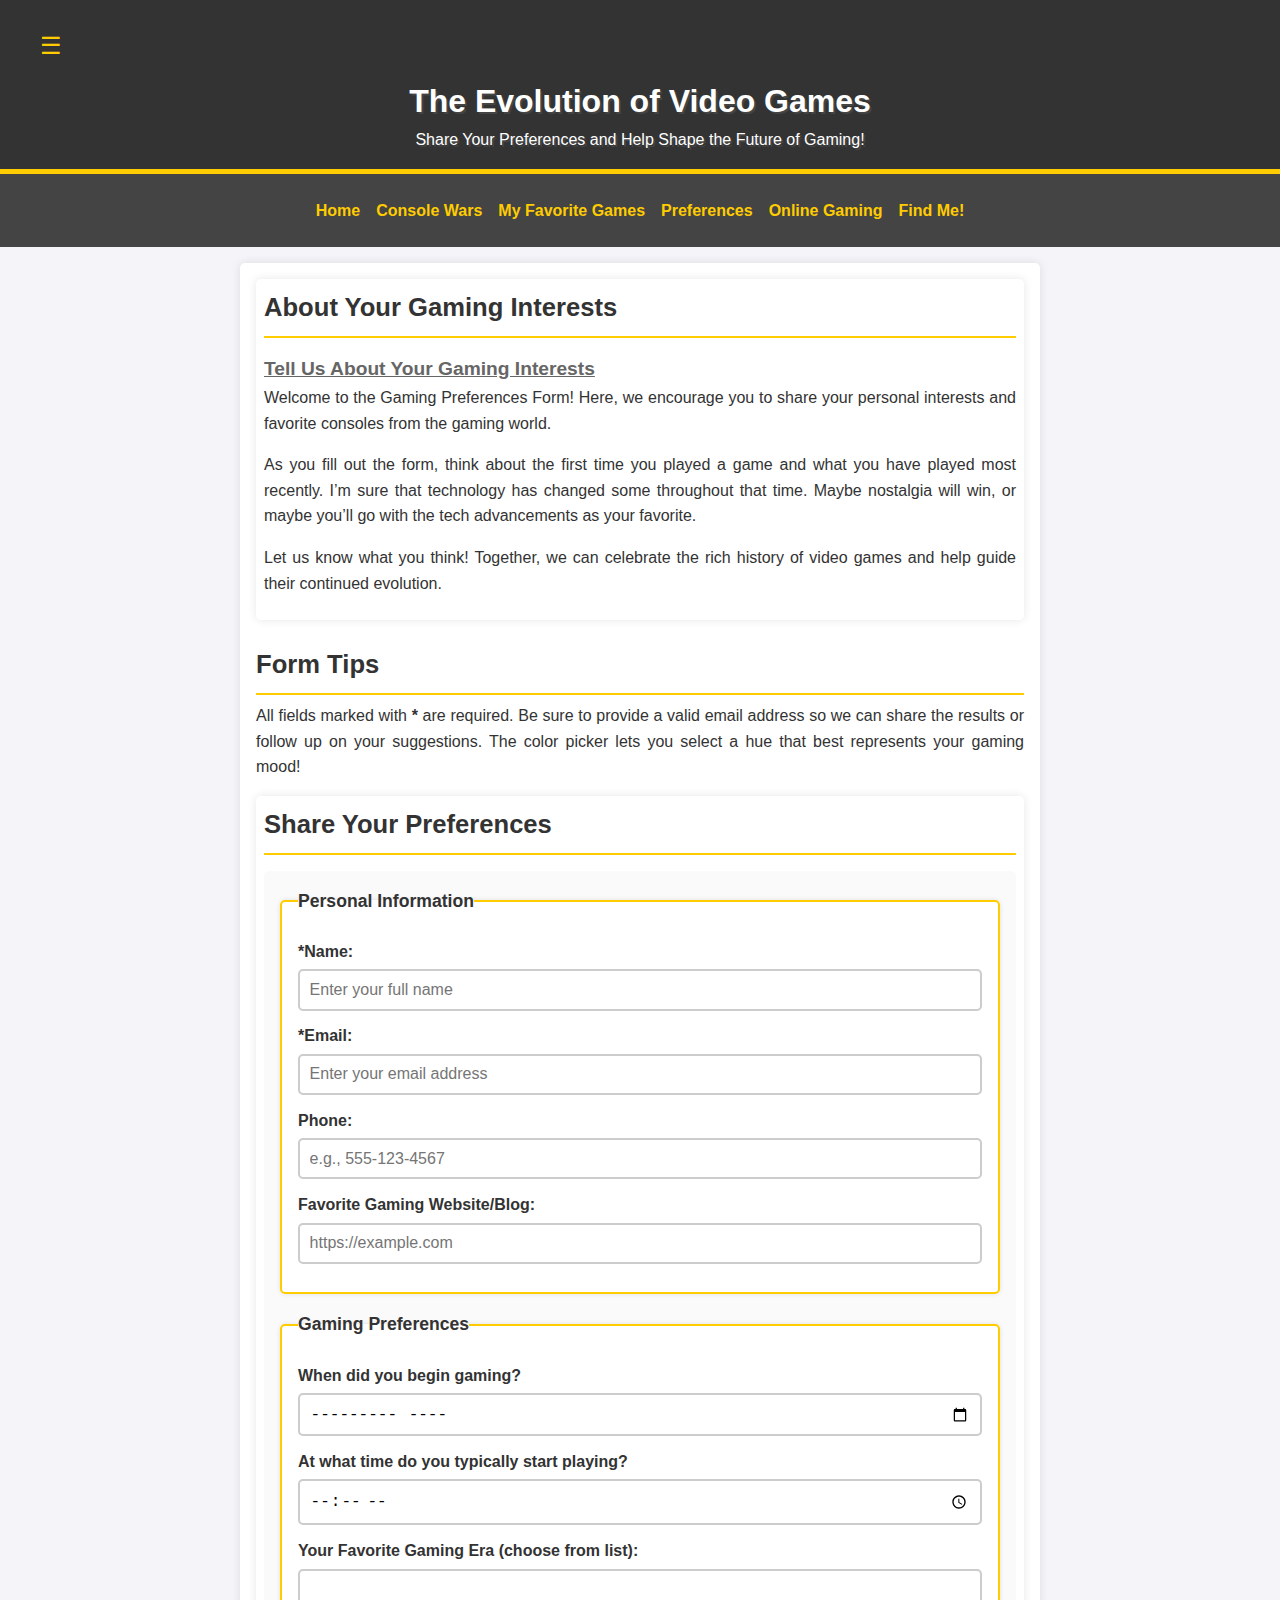
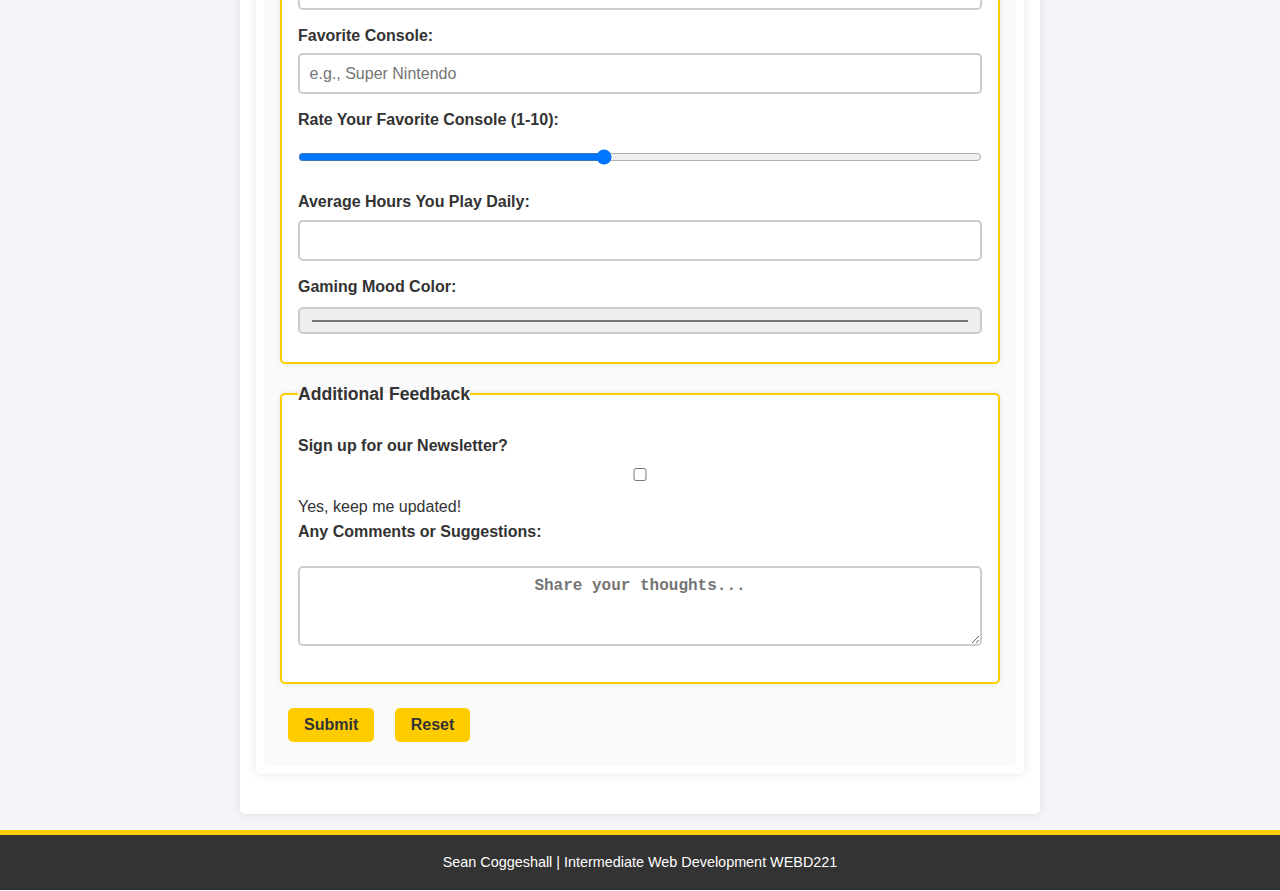
<file: game-form.html>
<!DOCTYPE html>
<html lang="en">
<head>
    <meta charset="UTF-8">
    <meta name="author" content="Sean Coggeshall">
    <meta name="keywords" content="video games, gaming, preferences, form">
    <meta name="description" content="A form to gather user preferences about gaming.">
    <link rel="stylesheet" href="styles.css">
    <meta name="viewport" content="width=device-width, initial-scale=1.0">
    <script src="menu.js" defer></script> 
    <title>Gaming Preferences</title>
    <script>
        // JavaScript validation function
        function validateForm(event) {
            // Prevent form from submitting so we can validate
            event.preventDefault();

            // Get form fields
            var form = document.forms["preferencesForm"];
            var name = form["name"].value.trim();
            var email = form["email"].value.trim();
            var favEra = form["fav-era"].value.trim();
            var favConsole = form["fav-console"].value.trim();
            var phone = form["phone"].value.trim();

            // Check required fields
            if (name === "") {
                alert("Please enter your name.");
                return false;
            }

            if (email === "") {
                alert("Please enter your email.");
                return false;
            }

            // Email format check
            var emailPattern = /^[^@\s]+@[^@\s]+\.[^@\s]+$/;
            if (!emailPattern.test(email)) {
                alert("Please enter a valid email address.");
                return false;
            }

            // If phone is entered, verify format XXX-XXX-XXXX
            if (phone !== "") {
                var phonePattern = /^[0-9]{3}-[0-9]{3}-[0-9]{4}$/;
                if (!phonePattern.test(phone)) {
                    alert("Please enter a valid phone number (e.g., 555-123-4567).");
                    return false;
                }
            }

            if (favEra === "") {
                alert("Please select your favorite gaming era.");
                return false;
            }

            if (favConsole === "") {
                alert("Please enter your favorite console.");
                return false;
            }

            // If all checks pass, submit the form
            form.submit();
        }
    </script>
</head>
<body>

<header id="site-header">
    <button id="hamburger-btn" aria-label="Open/Close Navigation">&#9776;</button>
    <h1>The Evolution of Video Games</h1>
    <p>Share Your Preferences and Help Shape the Future of Gaming!</p>
</header>

<nav id="main-nav">
    <ul>
        <li><a href="index.html">Home</a></li>
        <li><a href="console-wars.html">Console Wars</a></li>
        <li><a href="favorite-games.html">My Favorite Games</a></li>
        <li><a href="game-form.html">Preferences</a></li>
        <li><a href="online-gaming.html">Online Gaming</a></li>
        <li><a href="geolocation.html">Find Me!</a></li>
    </ul>
</nav>

<main id="site-main">
    <section>
        <h2>About Your Gaming Interests</h2>
        <article>
            <h3>Tell Us About Your Gaming Interests</h3>
            <p>Welcome to the Gaming Preferences Form! Here, we encourage you to share your personal interests and favorite consoles from the gaming world.</p>
            <p>As you fill out the form, think about the first time you played a game and what you have played most recently. I’m sure that technology has changed some throughout that time. Maybe nostalgia will win, or maybe you’ll go with the tech advancements as your favorite.</p>
            <p>Let us know what you think! Together, we can celebrate the rich history of video games and help guide their continued evolution.</p>
        </article>
    </section>

    <aside id="form-info">
        <h2>Form Tips</h2>
        <p>All fields marked with <strong>*</strong> are required. Be sure to provide a valid email address so we can share the results or follow up on your suggestions. The color picker lets you select a hue that best represents your gaming mood!</p>
    </aside>

    <section>
        <h2>Share Your Preferences</h2>
        <form name="preferencesForm" action="submit_preferences.php" method="post">
            <fieldset>
                <legend>Personal Information</legend>
                <label for="name">*Name:</label>
                <input type="text" id="name" name="name" placeholder="Enter your full name" required maxlength="50" pattern="[A-Za-z\s]+" title="Only letters and spaces are allowed.">
    
                <label for="email">*Email:</label>
                <input type="email" id="email" name="email" placeholder="Enter your email address" required>
    
                <label for="phone">Phone:</label>
                <input type="tel" id="phone" name="phone" placeholder="e.g., 555-123-4567" pattern="[0-9]{3}-[0-9]{3}-[0-9]{4}" title="Format: 555-123-4567">
                
                <label for="website">Favorite Gaming Website/Blog:</label>
                <input type="url" id="website" name="website" placeholder="https://example.com">
            </fieldset>
    
            <fieldset>
                <legend>Gaming Preferences</legend>
                <label for="start-month">When did you begin gaming?</label>
                <input type="month" id="start-month" name="start-month">
    
                <label for="gaming-time">At what time do you typically start playing?</label>
                <input type="time" id="gaming-time" name="gaming-time">
   
                <label for="fav-era">Your Favorite Gaming Era (choose from list):</label>
                <input list="eras" id="fav-era" name="fav-era" required>
                <datalist id="eras">
                    <option value="1970s & 1980s Arcade Classics">
                    <option value="1990s Console Boom">
                    <option value="2000s Online Revolution">
                    <option value="2010s Indie & VR Rise">
                    <option value="2020s Cloud & Streaming Era">
                </datalist>
    
                <label for="fav-console">Favorite Console:</label>
                <input type="text" id="fav-console" name="fav-console" placeholder="e.g., Super Nintendo" maxlength="30" required>
    
                <label for="console-rating">Rate Your Favorite Console (1-10):</label>
                <input type="range" id="console-rating" name="console-rating" min="1" max="10" value="5">
    
                <label for="daily-play">Average Hours You Play Daily:</label>
                <input type="number" id="daily-play" name="daily-play" min="0" max="24" step="1">
    
                <label for="mood-color">Gaming Mood Color:</label>
                <input type="color" id="mood-color" name="mood-color" value="#ffcc00">
            </fieldset>
    
            <fieldset>
                <legend>Additional Feedback</legend>
                <label for="newsletter">Sign up for our Newsletter?</label>
                <input type="checkbox" id="newsletter" name="newsletter" value="yes"> Yes, keep me updated!
    
                <label for="feedback">Any Comments or Suggestions:</label>
                <textarea id="feedback" name="feedback" placeholder="Share your thoughts..." maxlength="300"></textarea>
            </fieldset>
    
            <button type="submit" onclick="validateForm(event)">Submit</button>
            <button type="reset">Reset</button>
        </form>
    </section>
</main>

<footer id="site-footer">
    <p>Sean Coggeshall | Intermediate Web Development WEBD221</p>
</footer>

</body>
</html>
</file>
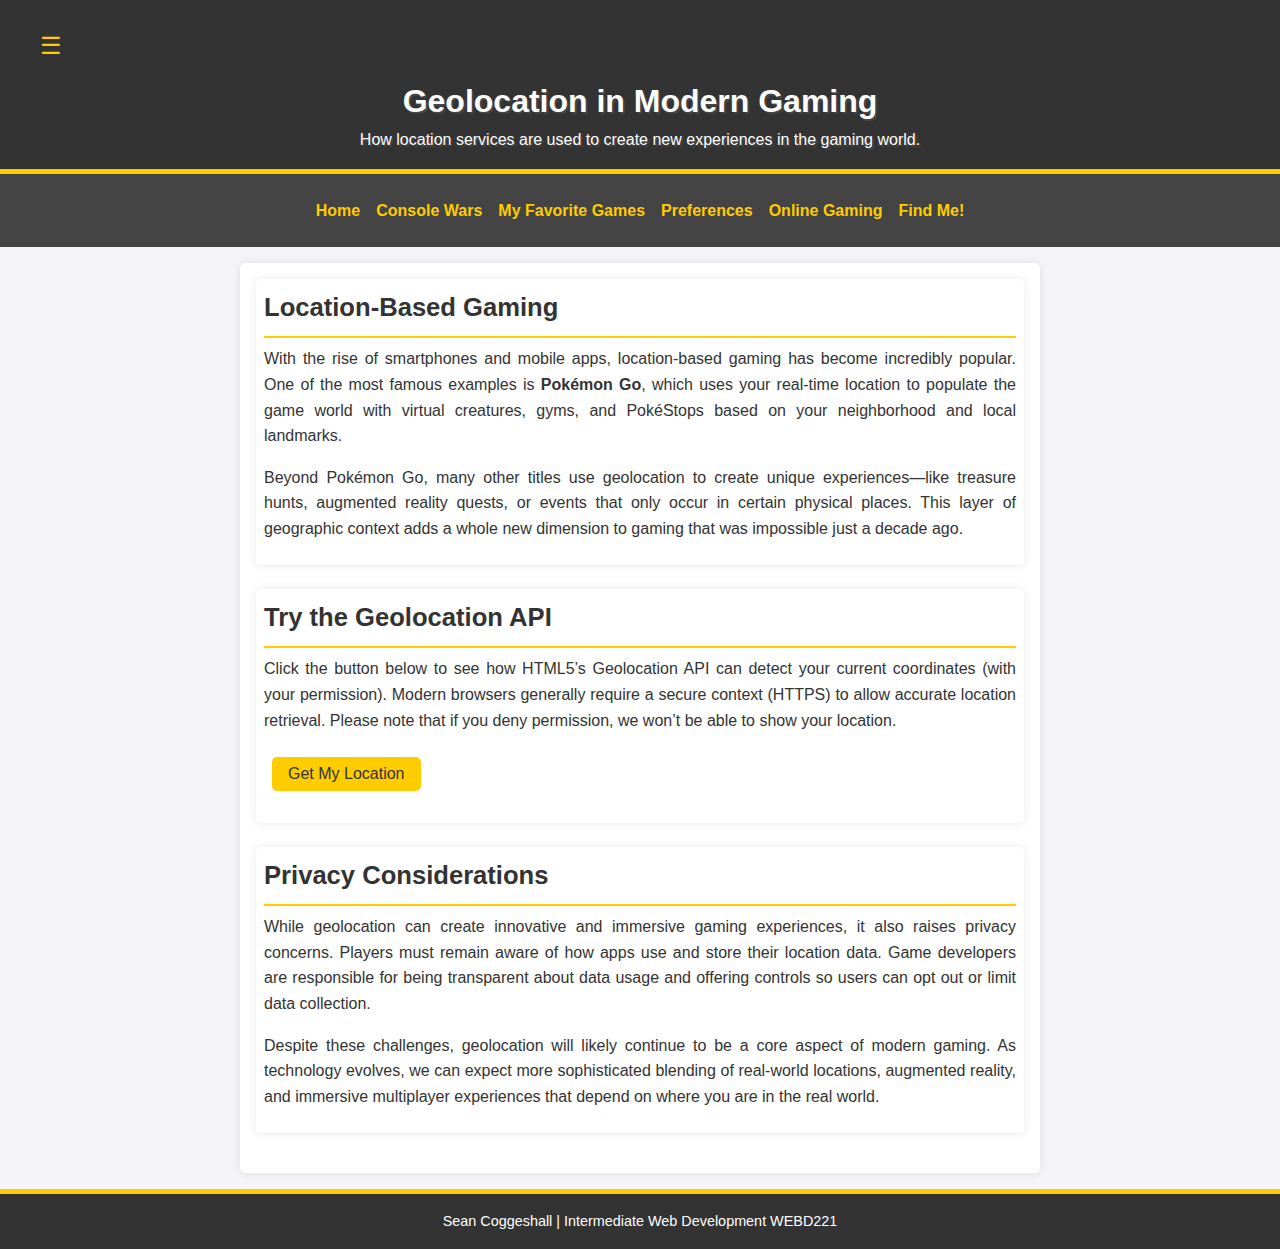
<file: geolocation.html>
<!DOCTYPE html>
<html lang="en">
<head>
    <meta charset="UTF-8">
    <meta name="author" content="Sean Coggeshall">
    <meta name="keywords" content="video games, geolocation, location services, modern gaming">
    <meta name="description" content="Demonstration of the HTML5 Geolocation API and its impact on modern gaming.">
    <link rel="stylesheet" href="styles.css">
    <meta name="viewport" content="width=device-width, initial-scale=1.0">
    <script src="menu.js" defer></script>
    <title>Find Me! (Geolocation Demo)</title>
    <script>
        function getLocation() {
            const status = document.getElementById('geo-status');
            const output = document.getElementById('geo-output');

            // Check if geolocation is supported
            if (!navigator.geolocation) {
                status.textContent = "Geolocation is not supported by your browser.";
                return;
            }

            status.textContent = "Locating...";

            navigator.geolocation.getCurrentPosition(success, error);

            function success(position) {
                const latitude = position.coords.latitude;
                const longitude = position.coords.longitude;
                
                status.textContent = "Location found!";
                output.innerHTML = `
                    <p><strong>Latitude:</strong> ${latitude.toFixed(4)}</p>
                    <p><strong>Longitude:</strong> ${longitude.toFixed(4)}</p>
                `;
            }

            function error() {
                status.textContent = "Unable to retrieve location (permission denied or error).";
            }
        }
    </script>
</head>
<body>

<header id="site-header">
    <button id="hamburger-btn" aria-label="Open/Close Navigation">&#9776;</button>
    <h1>Geolocation in Modern Gaming</h1>
    <p>How location services are used to create new experiences in the gaming world.</p>
</header>

<nav id="main-nav">
    <ul>
        <li><a href="index.html">Home</a></li>
        <li><a href="console-wars.html">Console Wars</a></li>
        <li><a href="favorite-games.html">My Favorite Games</a></li>
        <li><a href="game-form.html">Preferences</a></li>
        <li><a href="online-gaming.html">Online Gaming</a></li>
        <li><a href="geolocation.html">Find Me!</a></li>
    </ul>
</nav>

<main id="site-main">
    <section>
        <h2>Location-Based Gaming</h2>
        <p>With the rise of smartphones and mobile apps, location-based gaming has become incredibly popular. One of the most famous examples is <strong>Pokémon Go</strong>, which uses your real-time location to populate the game world with virtual creatures, gyms, and PokéStops based on your neighborhood and local landmarks.</p>
        <p>Beyond Pokémon Go, many other titles use geolocation to create unique experiences—like treasure hunts, augmented reality quests, or events that only occur in certain physical places. This layer of geographic context adds a whole new dimension to gaming that was impossible just a decade ago.</p>
    </section>

    <section>
        <h2>Try the Geolocation API</h2>
        <p>Click the button below to see how HTML5’s Geolocation API can detect your current coordinates (with your permission). Modern browsers generally require a secure context (HTTPS) to allow accurate location retrieval. Please note that if you deny permission, we won’t be able to show your location.</p>
        <button onclick="getLocation()" id="new-fact">Get My Location</button>
        <p id="geo-status"></p>
        <div id="geo-output"></div>
    </section>

    <section>
        <h2>Privacy Considerations</h2>
        <p>While geolocation can create innovative and immersive gaming experiences, it also raises privacy concerns. Players must remain aware of how apps use and store their location data. Game developers are responsible for being transparent about data usage and offering controls so users can opt out or limit data collection.</p>
        <p>Despite these challenges, geolocation will likely continue to be a core aspect of modern gaming. As technology evolves, we can expect more sophisticated blending of real-world locations, augmented reality, and immersive multiplayer experiences that depend on where you are in the real world.</p>
    </section>
</main>

<footer id="site-footer">
    <p>Sean Coggeshall | Intermediate Web Development WEBD221</p>
</footer>

</body>
</html>
</file>
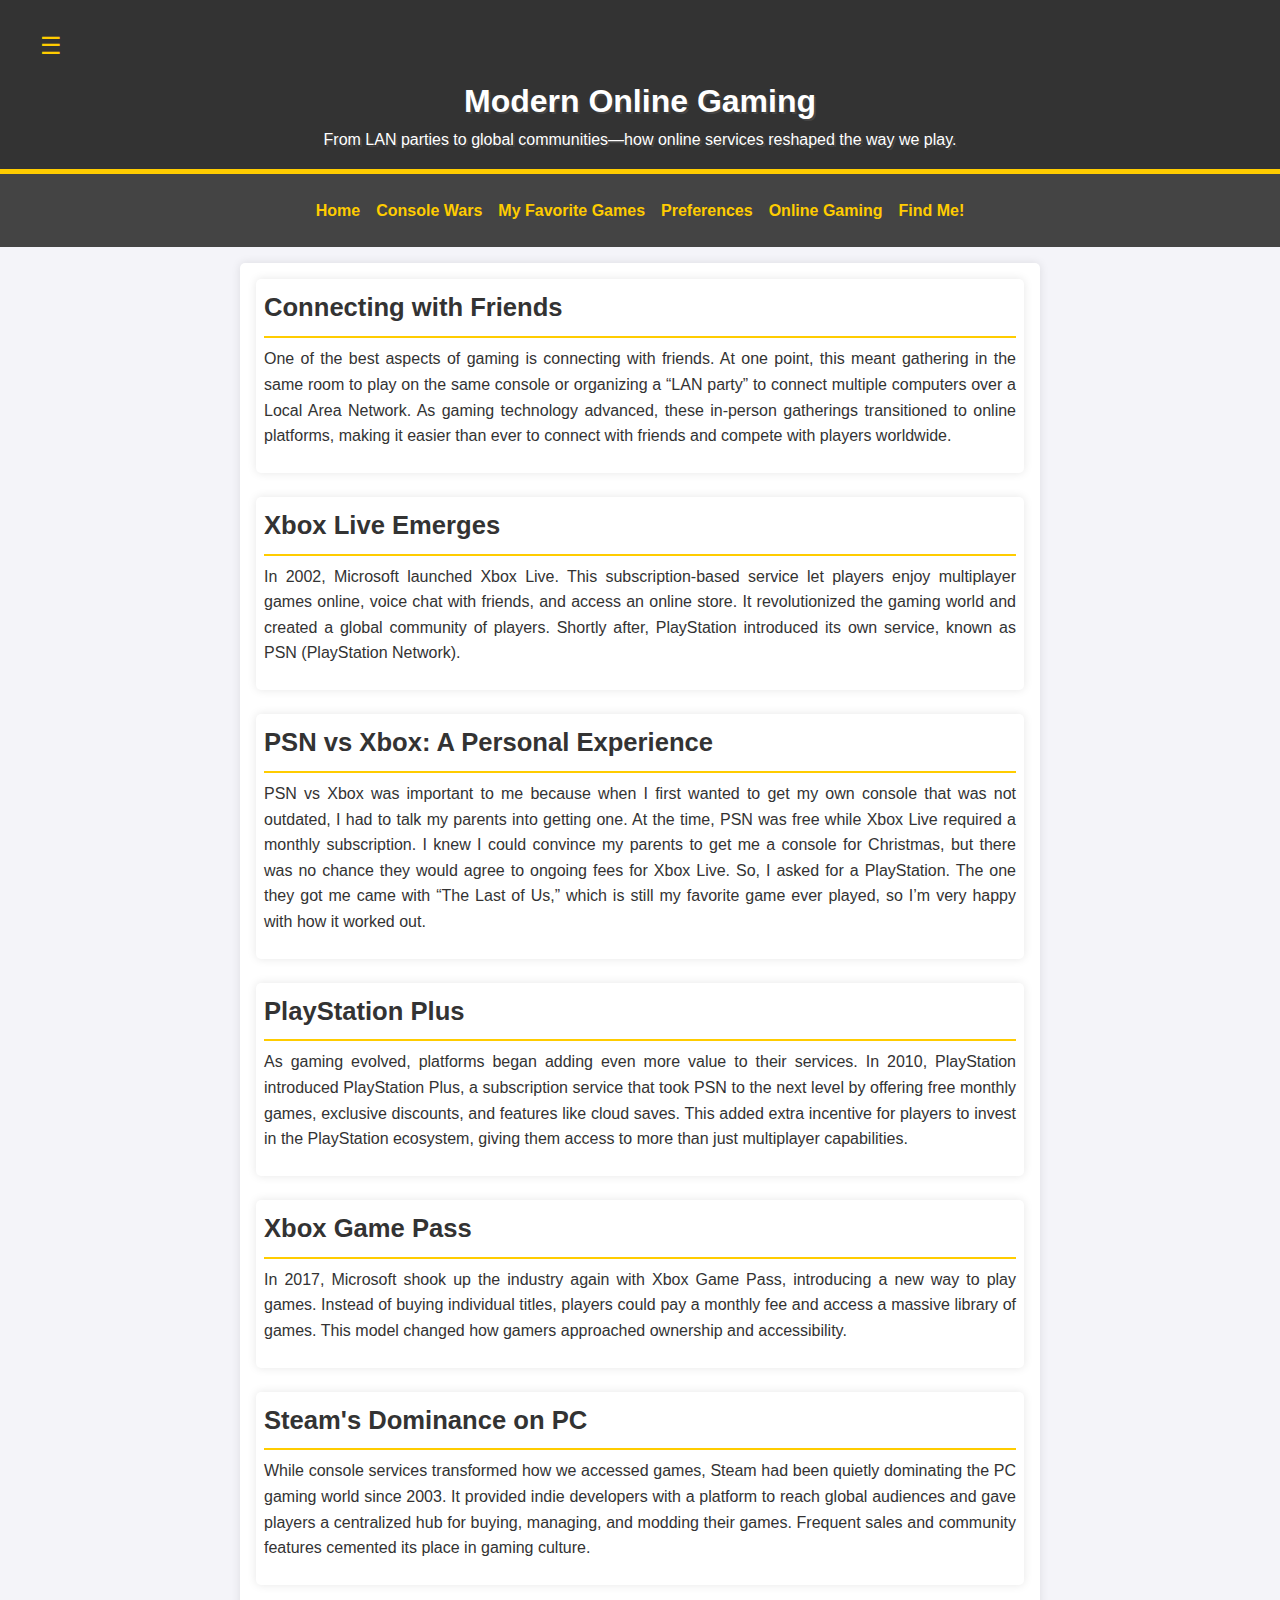
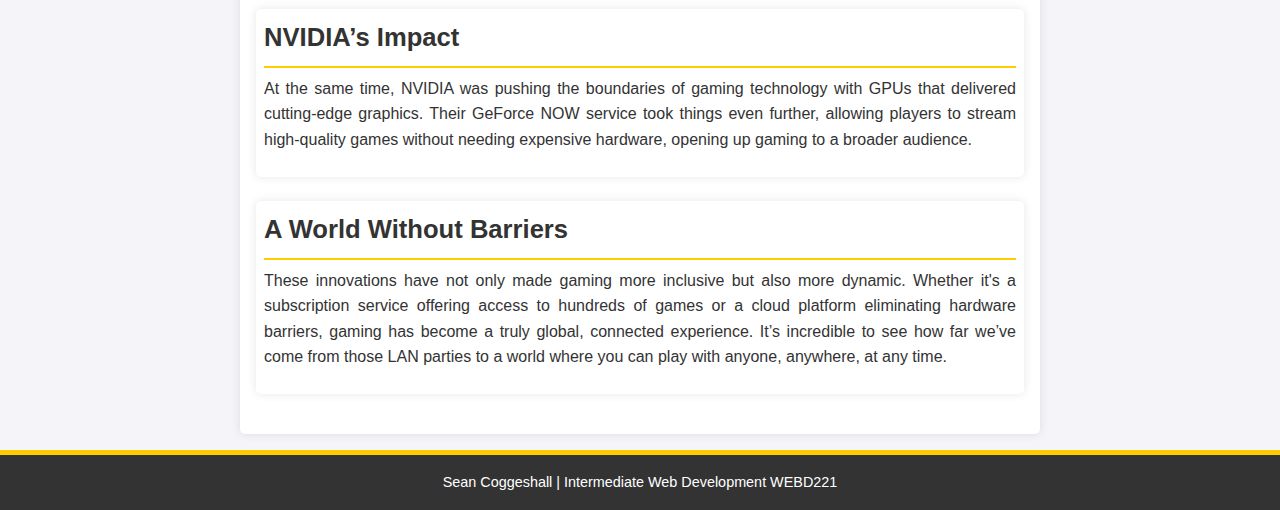
<file: online-gaming.html>
<!DOCTYPE html>
<html lang="en">
<head>
    <meta charset="UTF-8">
    <meta name="author" content="Sean Coggeshall">
    <meta name="keywords" content="online gaming, multiplayer, Xbox Live, PlayStation Network, subscription services">
    <meta name="description" content="A look at how online services transformed the gaming industry.">
    <link rel="stylesheet" href="styles.css">
    <script src="menu.js" defer></script>
    <meta name="viewport" content="width=device-width, initial-scale=1.0">
    <title>Modern Online Gaming</title>
</head>
<body>

<header id="site-header">
    <button id="hamburger-btn" aria-label="Open/Close Navigation">&#9776;</button>
    <h1>Modern Online Gaming</h1>
    <p>From LAN parties to global communities—how online services reshaped the way we play.</p>
</header>

<nav id="main-nav">
    <ul>
        <li><a href="index.html">Home</a></li>
        <li><a href="console-wars.html">Console Wars</a></li>
        <li><a href="favorite-games.html">My Favorite Games</a></li>
        <li><a href="game-form.html">Preferences</a></li>
        <li><a href="online-gaming.html">Online Gaming</a></li>
        <li><a href="geolocation.html">Find Me!</a></li>
    </ul>
</nav>

<main id="site-main">

    <section>
        <h2>Connecting with Friends</h2>
        <p>
            One of the best aspects of gaming is connecting with friends. At one point, this meant gathering in the same room to play on the same console or organizing a “LAN party” to connect multiple computers over a Local Area Network. As gaming technology advanced, these in-person gatherings transitioned to online platforms, making it easier than ever to connect with friends and compete with players worldwide.
        </p>
    </section>

    <section>
        <h2>Xbox Live Emerges</h2>
        <p>
            In 2002, Microsoft launched Xbox Live. This subscription-based service let players enjoy multiplayer games online, voice chat with friends, and access an online store. It revolutionized the gaming world and created a global community of players. Shortly after, PlayStation introduced its own service, known as PSN (PlayStation Network).
        </p>
    </section>

    <section>
        <h2>PSN vs Xbox: A Personal Experience</h2>
        <p>
            PSN vs Xbox was important to me because when I first wanted to get my own console that was not outdated, I had to talk my parents into getting one. At the time, PSN was free while Xbox Live required a monthly subscription. I knew I could convince my parents to get me a console for Christmas, but there was no chance they would agree to ongoing fees for Xbox Live. So, I asked for a PlayStation. The one they got me came with “The Last of Us,” which is still my favorite game ever played, so I’m very happy with how it worked out.
        </p>
    </section>

    <section>
        <h2>PlayStation Plus</h2>
        <p>
            As gaming evolved, platforms began adding even more value to their services. In 2010, PlayStation introduced PlayStation Plus, a subscription service that took PSN to the next level by offering free monthly games, exclusive discounts, and features like cloud saves. This added extra incentive for players to invest in the PlayStation ecosystem, giving them access to more than just multiplayer capabilities.
        </p>
    </section>

    <section>
        <h2>Xbox Game Pass</h2>
        <p>
            In 2017, Microsoft shook up the industry again with Xbox Game Pass, introducing a new way to play games. Instead of buying individual titles, players could pay a monthly fee and access a massive library of games. This model changed how gamers approached ownership and accessibility.
        </p>
    </section>

    <section>
        <h2>Steam's Dominance on PC</h2>
        <p>
            While console services transformed how we accessed games, Steam had been quietly dominating the PC gaming world since 2003. It provided indie developers with a platform to reach global audiences and gave players a centralized hub for buying, managing, and modding their games. Frequent sales and community features cemented its place in gaming culture.
        </p>
    </section>

    <section>
        <h2>NVIDIA’s Impact</h2>
        <p>
            At the same time, NVIDIA was pushing the boundaries of gaming technology with GPUs that delivered cutting-edge graphics. Their GeForce NOW service took things even further, allowing players to stream high-quality games without needing expensive hardware, opening up gaming to a broader audience.
        </p>
    </section>

    <section>
        <h2>A World Without Barriers</h2>
        <p>
            These innovations have not only made gaming more inclusive but also more dynamic. Whether it's a subscription service offering access to hundreds of games or a cloud platform eliminating hardware barriers, gaming has become a truly global, connected experience. It’s incredible to see how far we’ve come from those LAN parties to a world where you can play with anyone, anywhere, at any time.
        </p>
    </section>

</main>

<footer id="site-footer">
    <p>Sean Coggeshall | Intermediate Web Development WEBD221</p>
</footer>

</body>
</html>
</file>
<file: styles.css>
/* General Reset and Base Styles */
* {
    margin: 0;
    padding: 0;
    box-sizing: border-box;
}

html {
    font-size: 100%;
}

body {
    font-family: Arial, sans-serif;
    line-height: 1.6;
    background-color: #f4f4f9;
    color: #333;
    margin: 0;
}

img {
    max-width: 100%;
    height: auto;
    display: block;
    margin: 0 auto;
    border: 3px solid #444;
    border-radius: 10px;
    box-shadow: 3px 3px 5px rgba(0, 0, 0, 0.3);
}

/* Header Styles */
#site-header {
    background-color: #333;
    color: #fff;
    padding: 1rem;
    text-align: center;
    border-bottom: 5px solid #ffcc00;
    text-shadow: 2px 2px #444;
}

#hamburger-btn {
    display: block;
    background: none;
    border: none;
    font-size: 1.5rem;
    color: #ffcc00;
    cursor: pointer;
    margin-bottom: 0.5rem;
    text-align: center;
}

/* Navigation Styles */
#main-nav ul {
    display: none; 
    list-style-type: none;
    background-color: #444;
    padding: 0.5rem;
    margin: 0 auto;
}

#main-nav ul li {
    margin: 0.5rem 0;
    text-align: center;
}

#main-nav ul li a {
    color: #ffcc00;
    text-decoration: none;
    font-weight: bold;
    display: block;
    padding: 0.5rem;
    transition: transform 0.2s, color 0.2s;
}

#main-nav ul li a:hover {
    text-decoration: underline;
    color: #fff;
    transform: scale(1.1);
}

/* Main Content Styles */
#site-main {
    padding: 1rem;
    background-color: #fff;
    margin: 1rem auto;
    max-width: 95%;
    border-radius: 5px;
    box-shadow: 0 0 10px rgba(0, 0, 0, 0.1);
}

#site-main h2 {
    color: #333;
    font-size: 1.4rem;
    margin-bottom: 0.5rem;
    border-bottom: 2px solid #ffcc00;
    padding-bottom: 0.5rem;
}

#site-main h3 {
    color: #666;
    font-size: 1.2rem;
    margin-top: 1rem;
    text-decoration: underline;
}

#site-main p {
    margin-bottom: 1rem;
    text-align: justify;
    font-size: 1rem;
    line-height: 1.6;
}

section {
    margin-bottom: 1.5rem;
    padding: 0.5rem;
    background-color: #fff;
    border-radius: 5px;
    box-shadow: 0 0 10px rgba(0, 0, 0, 0.1);
}

/* Footer Styles */
#site-footer {
    background-color: #333;
    color: #fff;
    text-align: center;
    padding: 1rem;
    font-size: 0.9rem;
    border-top: 5px solid #ffcc00;
    margin-top: 1rem;
}

/* Timeline Styles */
.timeline {
    display: flex;
    justify-content: center;
    margin: 1rem auto;
    padding: 1rem 0;
    background-color: #f4f4f9;
    border-radius: 5px;
    max-width: 95%;
}

.timeline a {
    flex: 1;
    text-align: center;
    padding: 0.5rem;
    color: #333;
    text-decoration: none;
    font-weight: bold;
    border-right: 1px solid #ccc;
    transition: background-color 0.3s, color 0.3s;
}

.timeline a:last-child {
    border-right: none;
}

.timeline a:hover {
    background-color: #ffcc00;
    color: #fff;
}

/* Drag-and-Drop Section */
#drag-container {
    display: flex;
    justify-content: center;
    flex-wrap: wrap;
    margin: 1rem auto;
    max-width: 95%;
}

#drag-container img,
#dropzone img {
    width: 120px;
    height: 120px;
    object-fit: contain;
    margin: 0.5rem;
    cursor: grab;
    border: 2px solid #444;
    border-radius: 5px;
}

#dropzone {
    display: flex;
    flex-wrap: wrap;
    justify-content: center;
    align-items: center;
    min-height: 150px;
    background-color: #f4f4f9;
    border: 2px dashed gray;
    padding: 0.5rem;
    margin: 1rem auto;
    max-width: 95%;
    border-radius: 5px;
    transition: background-color 0.3s;
}

#dropzone:hover {
    background-color: #e0e0e0;
}

#feedback {
    margin-top: 1rem;
    font-weight: bold;
    text-align: center;
}

/* Button Styles */
button,
#check-order,
#reset,
#new-fact {
    display: inline-block;
    margin: 0.5rem;
    padding: 0.5rem 1rem;
    background-color: #ffcc00;
    color: #333;
    border: none;
    border-radius: 5px;
    cursor: pointer;
    font-size: 1rem;
    transition: background-color 0.3s;
}

button:hover,
#check-order:hover,
#reset:hover,
#new-fact:hover {
    background-color: #e6b800;
}

/* Form Styles */
form {
    margin-top: 1rem;
    background-color: #fafafa;
    border-radius: 5px;
    padding: 1rem;
}

form fieldset {
    border: 2px solid #ffcc00;
    border-radius: 5px;
    margin-bottom: 1rem;
    padding: 1rem;
    background: #ffffff;
    box-shadow: 0 0 5px rgba(0, 0, 0, 0.1);
}

form legend {
    font-weight: bold;
    color: #333;
    font-size: 1.1rem;
    margin-bottom: 0.5rem;
}

form label {
    display: block;
    margin-bottom: 0.3rem;
    font-weight: bold;
    color: #333;
}

form input,
form textarea,
form select {
    width: 100%;
    padding: 0.6rem;
    margin-bottom: 0.8rem;
    border: 2px solid #ccc;
    border-radius: 5px;
    font-size: 1rem;
    transition: border-color 0.3s, background-color 0.3s;
}

form input:focus,
form textarea:focus,
form select:focus {
    border-color: #ffcc00;
    background-color: #fffdea;
    outline: none;
}

form textarea {
    height: 80px;
    resize: vertical;
}

form button {
    background-color: #ffcc00;
    color: #333;
    border: none;
    border-radius: 5px;
    padding: 0.5rem 1rem;
    font-size: 1rem;
    font-weight: bold;
    margin-right: 0.5rem;
    cursor: pointer;
    transition: background-color 0.3s;
}

form button:hover {
    background-color: #e6b800;
}

/* Responsive Breakpoints */
@media (min-width: 600px) {
    #main-nav ul {
        display: flex;
        justify-content: center;
    }
    #hamburger-btn {
        display: block; /* Always display the hamburger menu */
    }
}

@media (min-width: 768px) {
    #site-header h1 {
        font-size: 2rem;
    }
    #site-main h2 {
        font-size: 1.6rem;
    }
}

@media (min-width: 1024px) {
    #site-main {
        max-width: 800px;
    }
}
</file>
